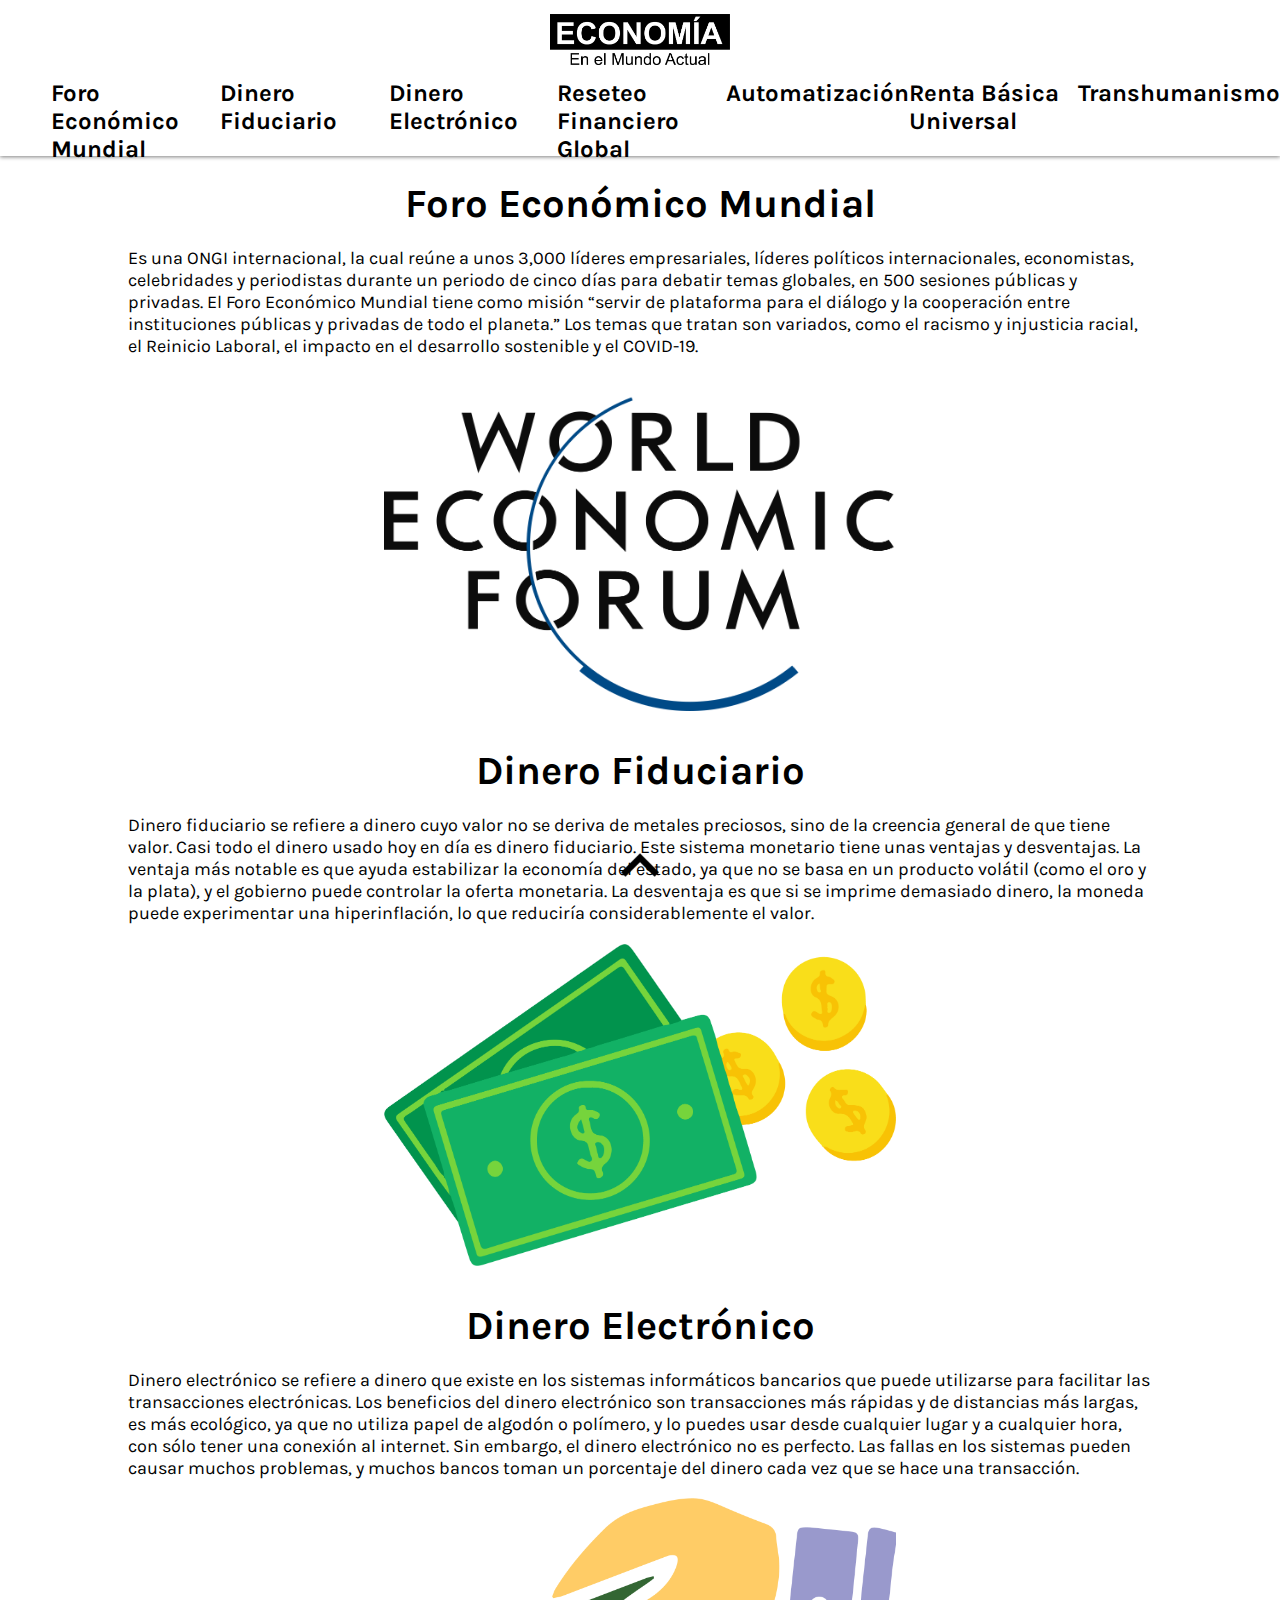
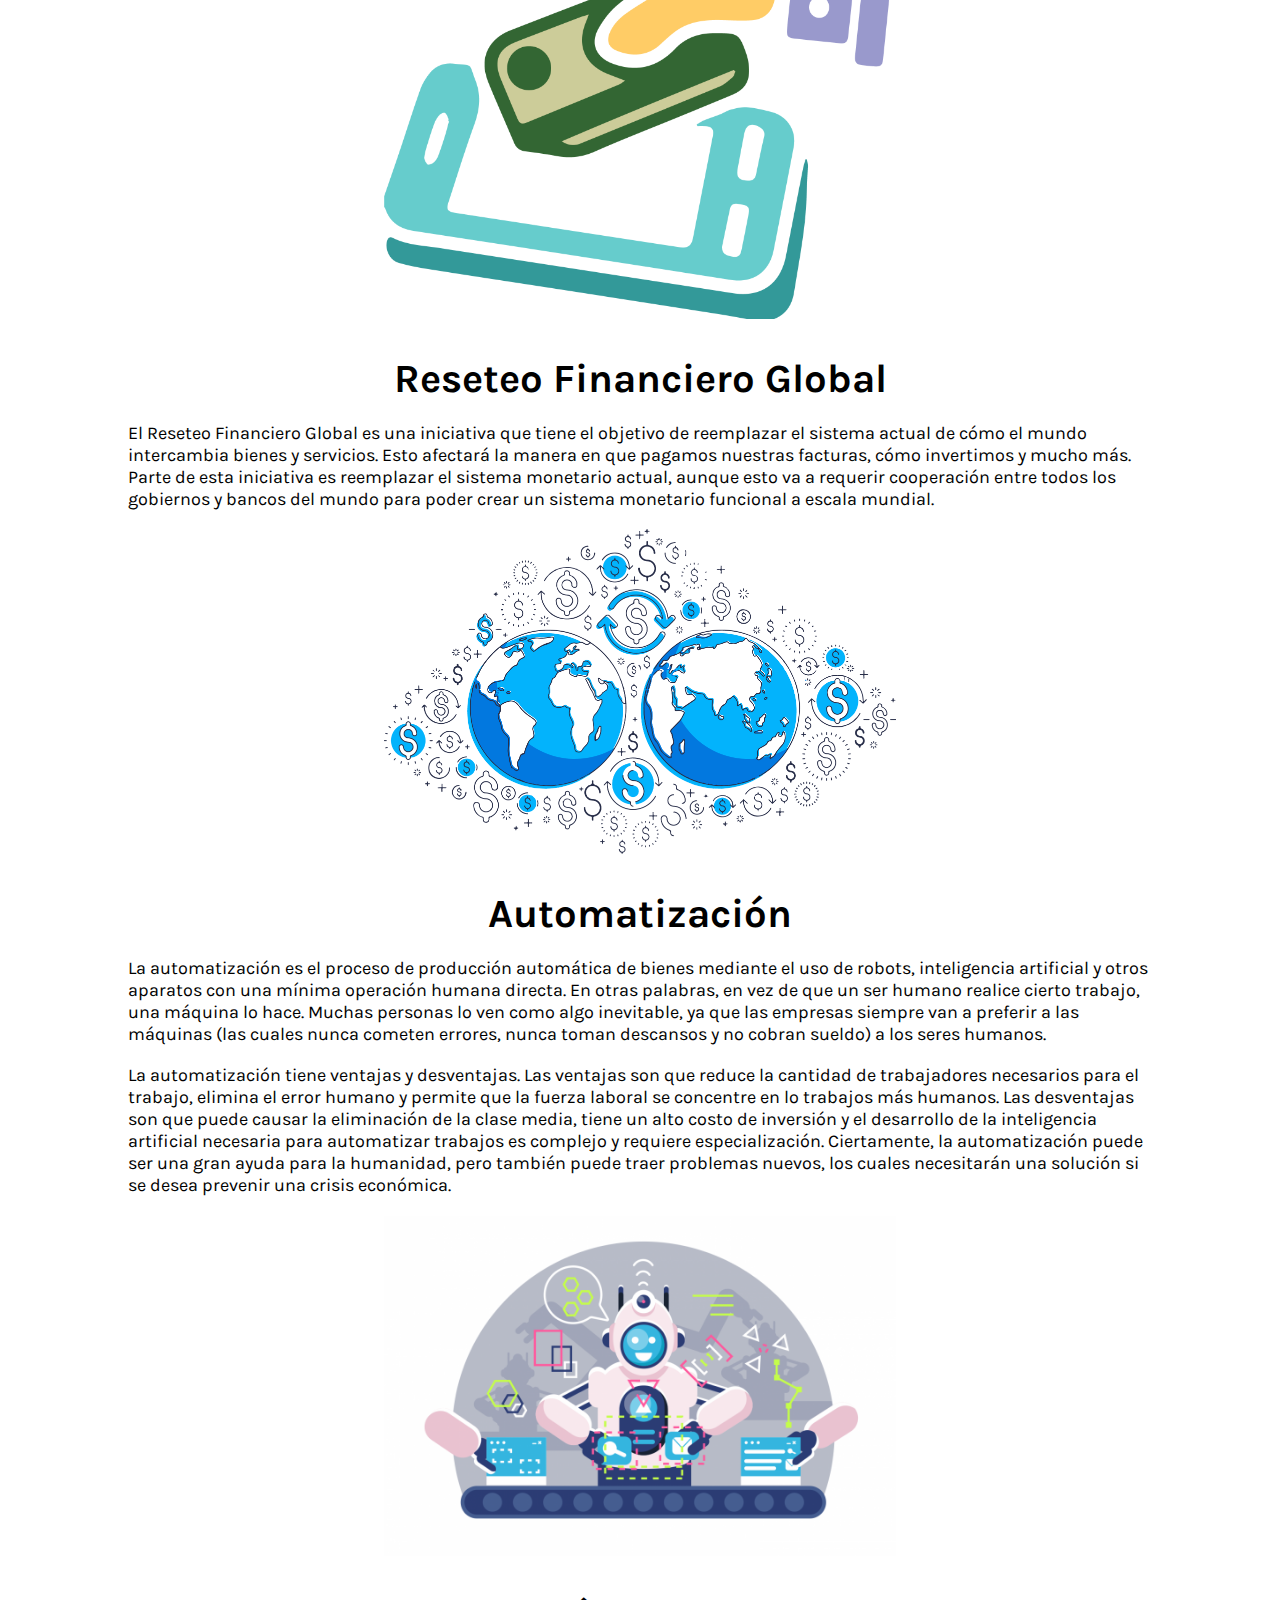
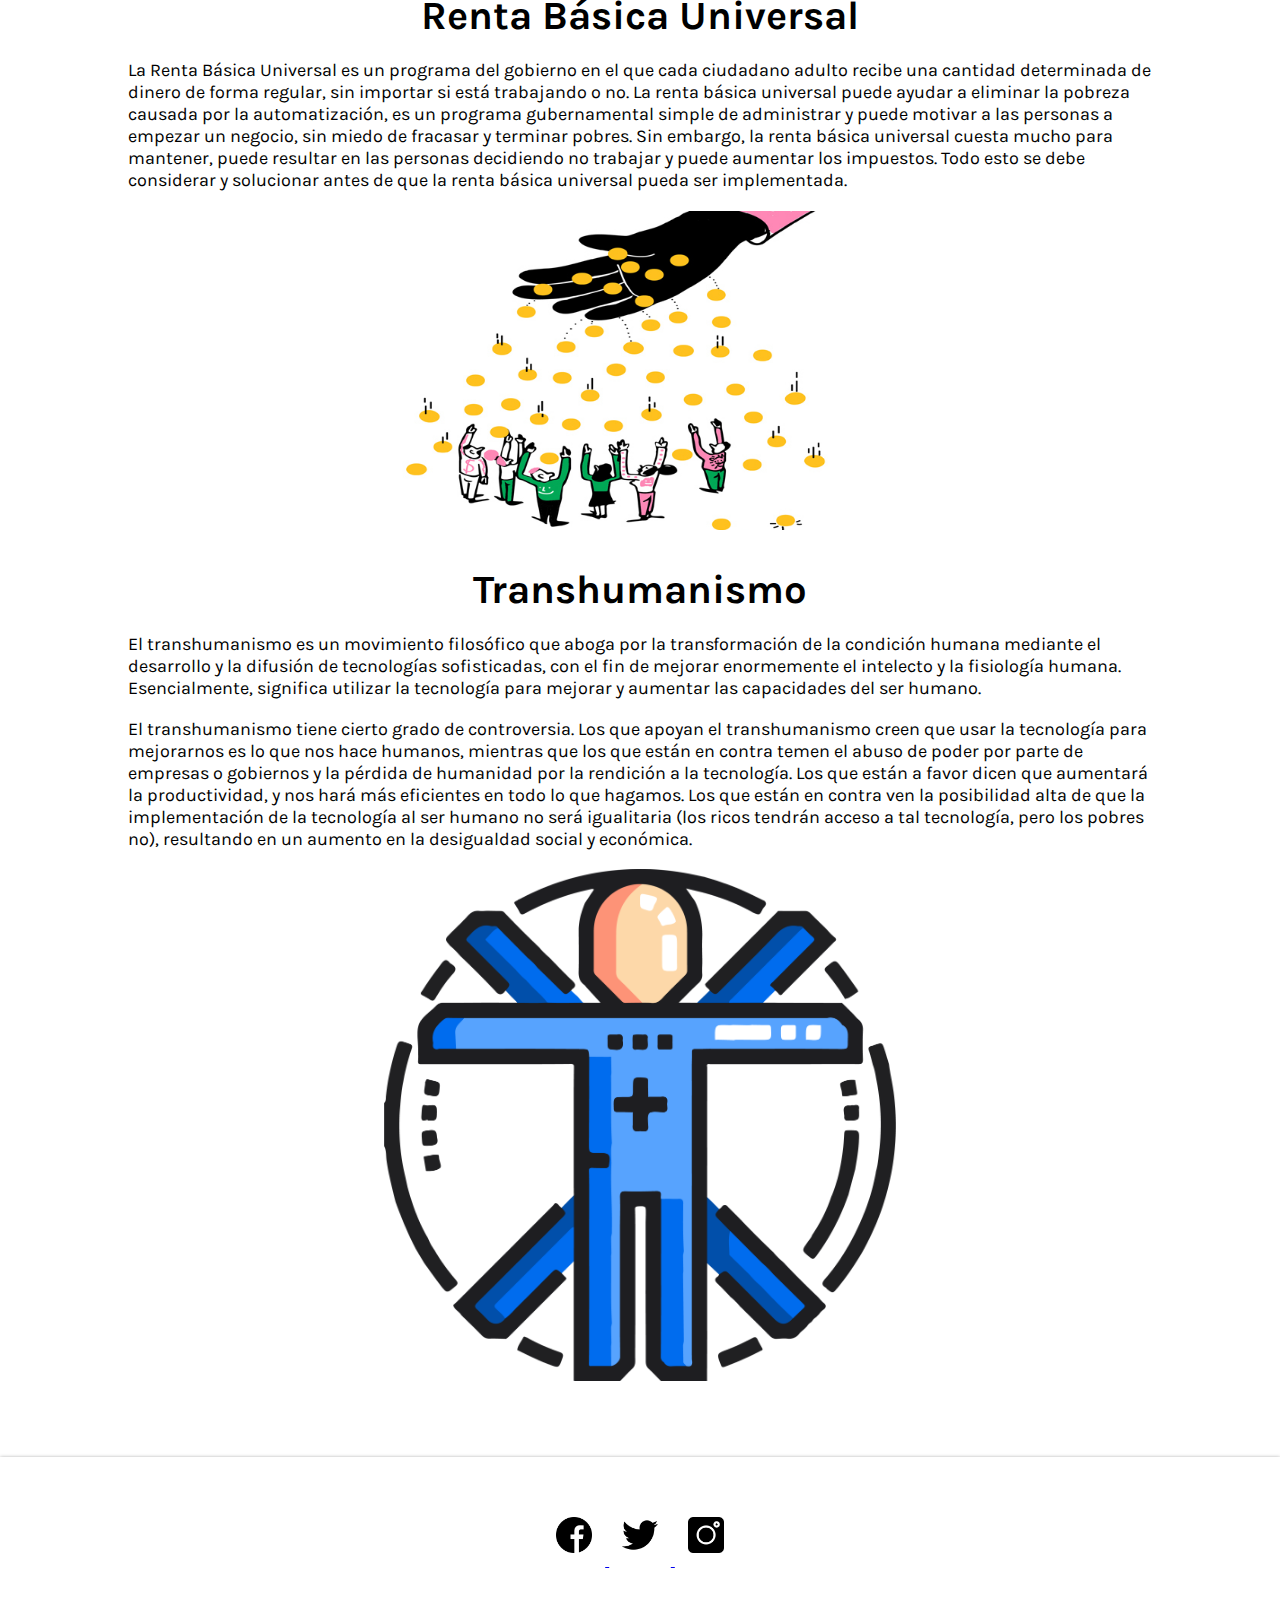
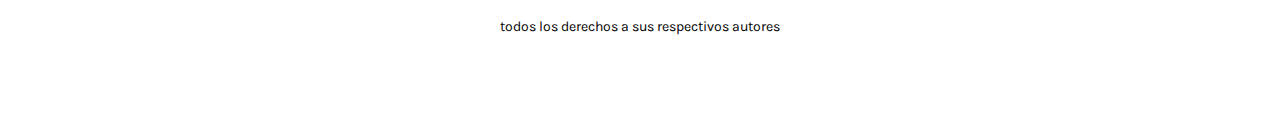
<file: index.html>
<!DOCTYPE html>
<html>

<!----------cabecera de la pagina web--------->
<head>
	<!--aqui ponemos el titulo de la pagina-->
	<title>ejemplo</title>
	<!--juego de caracteres que soportara la pagina-->
    <meta charset='UTF-8'/>
    <!--fuente que se usa en la landing page cargada desde google fonts-->
    <link href="https://fonts.googleapis.com/css?family=Karla:400,700&display=swap" rel="stylesheet"> 
    <!--hoja con los estilos-->
    <link href='estilos.css' rel='stylesheet' type='text/css'> 
    <!--viewport para trabajar responsive design-->
    <meta name="viewport" content="width=device-width, initial-scale=1.0"/>
</head>
<!------------------------------------>

  <!--el encabezado/menu que aparece en lo alto
  de la pagina-->
  <header id="inicio">

    <div class='menu-container'>
      <!----modificar la cantidad de secciones, elementos con la clase "class='seccion'" acorde al proyecto, teniendo en cuenta las dependencias de los href para la navegación y el nombre de  las clases para enlazar con los estilos----->

<!----modificar nombre de la imagen para cambiar el logo por el propio----->
      <div class="logo">
        <div><img src="imagenes/logo.png"></div>
      </div>

      <div class='secciones'>


        <div class='seccion'>
          <!----modificar nombre de la seccion acorde a la necesidad----->
          <a href="#secc1">Foro Económico Mundial</a>
        </div>
        <div class='seccion'>
          <!----modificar nombre de la seccion acorde a la necesidad----->
          <a href="#secc2">Dinero Fiduciario</a>
        </div>
        <div class='seccion'>
          <!----modificar nombre de la seccion acorde a la necesidad----->
          <a href="#secc3">Dinero Electrónico</a>
        </div>
        <div class='seccion'>
          <!----modificar nombre de la seccion acorde a la necesidad----->
          <a href="#secc4">Reseteo Financiero Global</a>
        </div>
		  <div class='seccion'>
          <!----modificar nombre de la seccion acorde a la necesidad----->
          <a href="#secc5">Automatización</a>
        </div>
		  <div class='seccion'>
          <!----modificar nombre de la seccion acorde a la necesidad----->
          <a href="#secc6">Renta Básica Universal</a>
        </div>
		  <div class='seccion'>
          <!----modificar nombre de la seccion acorde a la necesidad----->
          <a href="#secc7">Transhumanismo</a>
        </div>
      </div>

    </div>
    
  </header>
  <!------------------------------------>



<!---------cuerpo de la pagina web--------->
<body>

    <!--contenedor 1-->
    <div class='seccion-contenedor' id="secc1">

      <div class='contenedor-texto-secc'>
        <div class="texto-secc">
          <!--si se quiere modificar contenido susutituir el texto entre las etiquetas de texto tipo h1-->
          <h1>Foro Económico Mundial</h1>
          <!--si se quiere modificar contenido susutituir el texto entre las etiquetas de parrafo-->
          <p>Es una ONGI internacional, la cual reúne a unos 3,000 líderes empresariales, líderes políticos internacionales, economistas, celebridades y periodistas durante un periodo de cinco días para debatir temas globales, en 500 sesiones públicas y privadas. El Foro Económico Mundial tiene como misión “servir de plataforma para el diálogo y la cooperación entre instituciones públicas y privadas de todo el planeta.” Los temas que tratan son variados, como el racismo y injusticia racial, el Reinicio Laboral, el impacto en el desarrollo sostenible y el COVID-19.</p>
          <br>
        </div>
      </div>

      <div class="contenedor-imagen">
        <!--si se quiere modificar contenido susutituir la imagen a la que referencia la etiqueta img-->
        <img  style="width: 100%; height: auto;" src="imagenes/World_Economic_Forum.png">
      </div>
      
    </div>
    <!------------------------------------>
        <!--contenedor 2-->
    <div class='seccion-contenedor' id="secc2">

      <div class='contenedor-texto-secc'>
        <div class="texto-secc">
          <!--si se quiere modificar contenido susutituir el texto entre las etiquetas de texto tipo h1-->
          <h1>Dinero Fiduciario</h1>
          <!--si se quiere modificar contenido susutituir el texto entre las etiquetas de parrafo-->
          <p>Dinero fiduciario se refiere a dinero cuyo valor no se deriva de metales preciosos, sino de la creencia general de que tiene valor. Casi todo el dinero usado hoy en día es dinero fiduciario. Este sistema monetario tiene unas ventajas y desventajas. La ventaja más notable es que ayuda estabilizar la economía del estado, ya que no se basa en un producto volátil (como el oro y la plata), y el gobierno puede controlar la oferta monetaria. La desventaja es que si se imprime demasiado dinero, la moneda puede experimentar una hiperinflación, lo que reduciría considerablemente el valor.</p>
        </div>
      </div>

      <div class="contenedor-imagen">
        <!--si se quiere modificar contenido susutituir la imagen a la que referencia la etiqueta img-->
        <img  style="width: 100%; height: auto;" src="imagenes/dollar icon.png">
      </div>
      
    </div>
    <!------------------------------------>
        <!--contenedor 3-->
    <div class='seccion-contenedor' id="secc3">

      <div class='contenedor-texto-secc'>
        <div class="texto-secc">
          <!--si se quiere modificar contenido susutituir el texto entre las etiquetas de texto tipo h1-->
          <h1>Dinero Electrónico</h1>
          <!--si se quiere modificar contenido susutituir el texto entre las etiquetas de parrafo-->
          <p>Dinero electrónico se refiere a dinero que existe en los sistemas informáticos bancarios que puede utilizarse para facilitar las transacciones electrónicas. Los beneficios del dinero electrónico son transacciones más rápidas y de distancias más largas, es más ecológico, ya que no utiliza papel de algodón o polímero, y lo puedes usar desde cualquier lugar y a cualquier hora, con sólo tener una conexión al internet. Sin embargo, el dinero electrónico no es perfecto. Las fallas en los sistemas pueden causar muchos problemas, y muchos bancos toman un porcentaje del dinero cada vez que se hace una transacción.</p>
        </div>
      </div>

      <div class="contenedor-imagen">
        <!--si se quiere modificar contenido susutituir la imagen a la que referencia la etiqueta img-->
        <img  style="width: 100%; height: auto;" src="imagenes/electronic-money-icon.png">
      </div>
      
    </div>
    <!------------------------------------>
	<!--contenedor 4-->
    <div class='seccion-contenedor' id="secc4">

      <div class='contenedor-texto-secc'>
        <div class="texto-secc">
          <!--si se quiere modificar contenido susutituir el texto entre las etiquetas de texto tipo h1-->
          <h1>Reseteo Financiero Global</h1>
          <!--si se quiere modificar contenido susutituir el texto entre las etiquetas de parrafo-->
          <p>El Reseteo Financiero Global es una iniciativa que tiene el objetivo de reemplazar el sistema actual de cómo el mundo intercambia bienes y servicios. Esto afectará la manera en que pagamos nuestras facturas, cómo invertimos y mucho más. Parte de esta iniciativa es reemplazar el sistema monetario actual, aunque esto va a requerir cooperación entre todos los gobiernos y bancos del mundo para poder crear un sistema monetario funcional a escala mundial.</p>
        </div>
      </div>

      <div class="contenedor-imagen">
        <!--si se quiere modificar contenido susutituir la imagen a la que referencia la etiqueta img-->
        <img  style="width: 100%; height: auto;" src="imagenes/financial reset.png">
      </div>
      
    </div>
    <!------------------------------------>
	
	<!--contenedor 5-->
    <div class='seccion-contenedor' id="secc5">

      <div class='contenedor-texto-secc'>
        <div class="texto-secc">
          <!--si se quiere modificar contenido susutituir el texto entre las etiquetas de texto tipo h1-->
          <h1>Automatización</h1>
          <!--si se quiere modificar contenido susutituir el texto entre las etiquetas de parrafo-->
          <p>La automatización es el proceso de producción automática de bienes mediante el uso de robots, inteligencia artificial y otros aparatos con una mínima operación humana directa. En otras palabras, en vez de que un ser humano realice cierto trabajo, una máquina lo hace. Muchas personas lo ven como algo inevitable, ya que las empresas siempre van a preferir a las máquinas (las cuales nunca cometen errores, nunca toman descansos y no cobran sueldo) a los seres humanos.</p>
			<br>
			<p>La automatización tiene ventajas y desventajas. Las ventajas son que reduce la cantidad de trabajadores necesarios para el trabajo, elimina el error humano y permite que la fuerza laboral se concentre en lo trabajos más humanos. Las desventajas son que puede causar la eliminación de la clase media, tiene un alto costo de inversión y el desarrollo de la inteligencia artificial necesaria para automatizar trabajos es complejo y requiere especialización. Ciertamente, la automatización puede ser una gran ayuda para la humanidad, pero también puede traer problemas nuevos, los cuales necesitarán una solución si se desea prevenir una crisis económica.</p>
        </div>
      </div>

      <div class="contenedor-imagen">
        <!--si se quiere modificar contenido susutituir la imagen a la que referencia la etiqueta img-->
        <img  style="width: 100%; height: auto;" src="imagenes/automatization.png">
      </div>
      
    </div>
    <!------------------------------------>
	<!--contenedor 6-->
    <div class='seccion-contenedor' id="secc6">

      <div class='contenedor-texto-secc'>
        <div class="texto-secc">
          <!--si se quiere modificar contenido susutituir el texto entre las etiquetas de texto tipo h1-->
          <h1>Renta Básica Universal</h1>
          <!--si se quiere modificar contenido susutituir el texto entre las etiquetas de parrafo-->
          <p>La Renta Básica Universal es un programa del gobierno en el que cada ciudadano adulto recibe una cantidad determinada de dinero de forma regular, sin importar si está trabajando o no. La renta básica universal puede ayudar a eliminar la pobreza causada por la automatización, es un programa gubernamental simple de administrar y puede motivar a las personas a empezar un negocio, sin miedo de fracasar y terminar pobres. Sin embargo, la renta básica universal cuesta mucho para mantener, puede resultar en las personas decidiendo no trabajar y puede aumentar los impuestos. Todo esto se debe considerar y solucionar antes de que la renta básica universal pueda ser implementada.</p>
        </div>
      </div>

      <div class="contenedor-imagen">
        <!--si se quiere modificar contenido susutituir la imagen a la que referencia la etiqueta img-->
        <img  style="width: 100%; height: auto;" src="imagenes/Renta Básica Universal.jpg">
      </div>
      
    </div>
    <!------------------------------------>
        <!--contenedor 7-->
    <div class='seccion-contenedor' id="secc7">

      <div class='contenedor-texto-secc'>
        <div class="texto-secc4">
          <!--si se quiere modificar contenido susutituir el texto entre las etiquetas de texto tipo h1-->
          <h1>Transhumanismo</h1>
          <!--si se quiere modificar contenido susutituir el texto entre las etiquetas de parrafo-->
          <p>El transhumanismo es un movimiento filosófico que aboga por la transformación de la condición humana mediante el desarrollo y la difusión de tecnologías sofisticadas, con el fin de mejorar enormemente el intelecto y la fisiología humana. Esencialmente, significa utilizar la tecnología para mejorar y aumentar las capacidades del ser humano.</p>
          <br>
          <!--si se quiere modificar contenido susutituir el texto entre las etiquetas de parrafo-->
          <p>El transhumanismo tiene cierto grado de controversia. Los que apoyan el transhumanismo creen que usar la tecnología para mejorarnos es lo que nos hace humanos, mientras que los que están en contra temen el abuso de poder por parte de empresas o gobiernos y la pérdida de humanidad por la rendición a la tecnología. Los que están a favor dicen que aumentará la productividad, y nos hará más eficientes en todo lo que hagamos. Los que están en contra ven la posibilidad alta de que la implementación de la tecnología al ser humano no será igualitaria (los ricos tendrán acceso a tal tecnología, pero los pobres no), resultando en un aumento en la desigualdad social y económica.</p>
        </div>
      </div>

      <div class="contenedor-imagen">
        <!--si se quiere modificar contenido susutituir la imagen a la que referencia la etiqueta img-->
        <img  style="width: 100%; height: auto;" src="imagenes/Transhumanism Icon.png">
      </div>
      
    </div>
    <!------------------------------------>

    
    <!---------enlace que regresa al inicio de la pagina--------->
    <a class="ir-arriba" title="Volver arriba" href="#inicio">
      <div><img src="imagenes/flecha-arriba.png"></div>
    </a>

</body>
<!------------------------------------>




<!------------pie de pagina----------->
<footer>
   
    <div class='footer-item'>
      <!----modificar el href para que dirija una pagina especifica de facebook----->
      <a href="https://www.facebook.com/">
      	<img src="imagenes/fbk.png">
      </a>
      <!----modificar el href para que dirija una pagina especifica de twitter----->
      <a href="https://twitter.com/">
      	<img src="imagenes/twt.png">
      </a>
      <!----modificar el href para que dirija una pagina especifica de instagram----->
      <a href="http://instagram.com/">
      	<img src="imagenes/inst.png">
      </a>
    </div>

    <div class="copyright">
    	<!----modificarlo con datos o mensaje propio----->
      <p style="">todos los derechos a sus respectivos autores</p>
    </div>
    
  </footer>
<!------------------------------------>

</html>
</file>
<file: estilos.css>
/*********************************/
/*reseteo margenes, padding y modelo de caja a border box*/
/*********************************/
* {
  	margin: 0;
  	padding: 0;
  	box-sizing: border-box;
    /*especifico el nombre y familia de la tipografia a usar*/
    font-family: 'Karla', sans-serif;
}
html {
  scroll-behavior: smooth;
}
/*********************************/
/*estilos para el encabezado*/
/*********************************/
.menu-container {
  	font-size: 24px;
  	background-color: white;  /*color fondo encabezado*/
    height: 6.5em;  /* altura del encabezado*/
  	box-shadow: 0px 1px 4px grey;
  	justify-content: center;
    transition: 100ms;
}
@media screen and (max-width: 700px) {
  .menu-container {
  height: 9.5em;
  justify-content: center;
  transition: 100ms;
  }
}
/*********************************/
.logo {
    padding-top: 0.6em;
    display: flex;
    justify-content: center;
    flex-direction: column;
    text-align: center;
  }
  .logo img{
    width: 180px;
  }
/*********************************/
.secciones {
  padding-top: 0.3em;
  padding-left: 4%;
  width: 100%;
  margin: 0 auto;
  display: flex;
  transition: 100ms;
}
@media screen and (max-width: 900px){
  .secciones {
    padding-left: 10%;
    transition: 100ms;
  }
}
/*********************************/
.seccion {
  width: 100%;
}
.seccion a {
  color: black; /*color tipografia encabezado*/
	text-decoration: none;
  font-weight: bold;
	cursor: pointer;
  transition: 100ms;
  
}
/********************************/
.seccion a:hover {
  font-size: 26px;
  transition: 100ms;
}
@media screen and (max-width: 700px) {
  .secciones {
    padding-left: 0%;
    justify-content: center;
    flex-direction: column;
    text-align: center;
    }
  .seccion a {
    flex-direction: column;
    }
  }
/*********************************/
/*estilos para los layout de contenidos*/
/*********************************/
.seccion-contenedor {
  	color: black; /*color tipografia layout*/
  	margin-left: 10%;
  	margin-right: 10%;  	
}
/*********************************/
.contenedor-texto-secc h1{
  padding-top: 0.6em;
  padding-bottom: 0.5em;
  font-size:40px;/*tamaño fuente encabezados*/
  text-align: center;
}
/*********************************/
.contenedor-texto-secc p{
  font-size:18px;/*tamaño fuente parrafos*/
}
/*********************************/
.contenedor-imagen{
  width: 50%; /*tamaño imagen layout*/
	margin-left: auto;
	margin-right: auto;
	text-align: center;
	padding-top: 1.2em;
  padding-bottom: 0.5em;
  transition: 100ms;
}
.contenedor-imagen img{
  transform: scale(1);
  transition: 200ms;
}
.contenedor-imagen img:hover{
  transform: scale(1.03);
  transition: 200ms;
}
@media screen and (max-width: 700px) {
.contenedor-imagen{
  width: 80%;
  margin-left: auto;
  margin-right: auto;
  transition: 100ms;
}
}
/*********************************/
/*estilos para pie de pagina*/
/*********************************/
footer {
  background-color: white;/*color fondo pie de pagina*/
  margin-top: 4em;
  box-shadow: 0px 1px 4px grey;
}
.footer-item {
	margin-left: auto;
	margin-right: auto;
	text-align: center;
	padding-top: 3em;
}
.footer-item img {
  margin: 0.8em;
  width: 36px;
  cursor:pointer;
  transition: 100ms;
}
/*estilos para el pie de pagina*/
.copyright {
  color: black; /*color tipografia pie de pagina*/
	text-align: center;
	padding-top: 3em;
	padding-bottom: 6em;
}
.copyright p{
  font-size:14px;
}
/*********************************/
/*estilos para icono hacia arriba*/
/*********************************/
.ir-arriba img{
  width: 3%;
  height: auto;
  text-decoration: none;
  color:black;
  cursor:pointer;
  position:fixed;
  bottom:1em;
  right:48.5%;
  z-index:2;
  transition: 300ms;
}
.ir-arriba img:hover{
  width: 3.5%;
  right:48%;
  transition: 300ms;
}
@media screen and (max-width: 700px) {
.ir-arriba img{
  width: 30px;
  right:46%;
}
.ir-arriba img:hover{
  width: 35px;
  right:45.5%;
}
}
</file>
